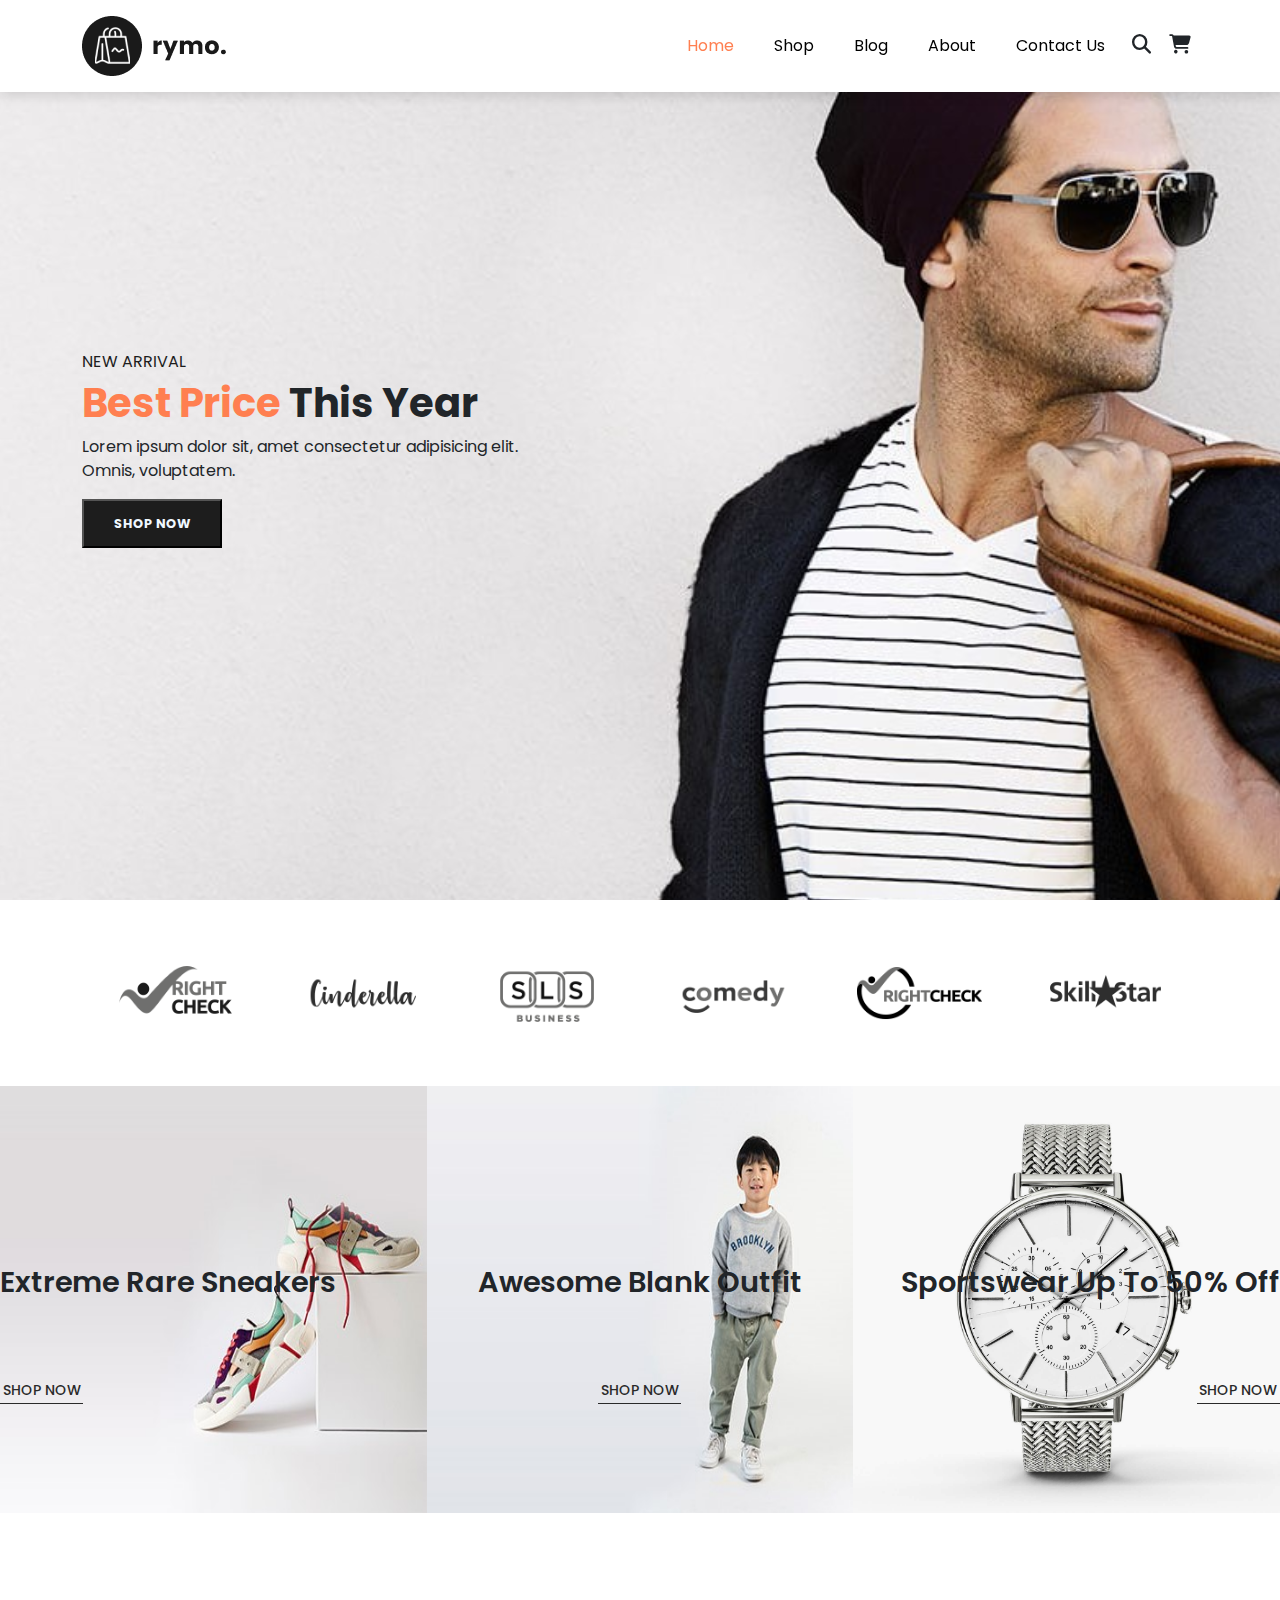
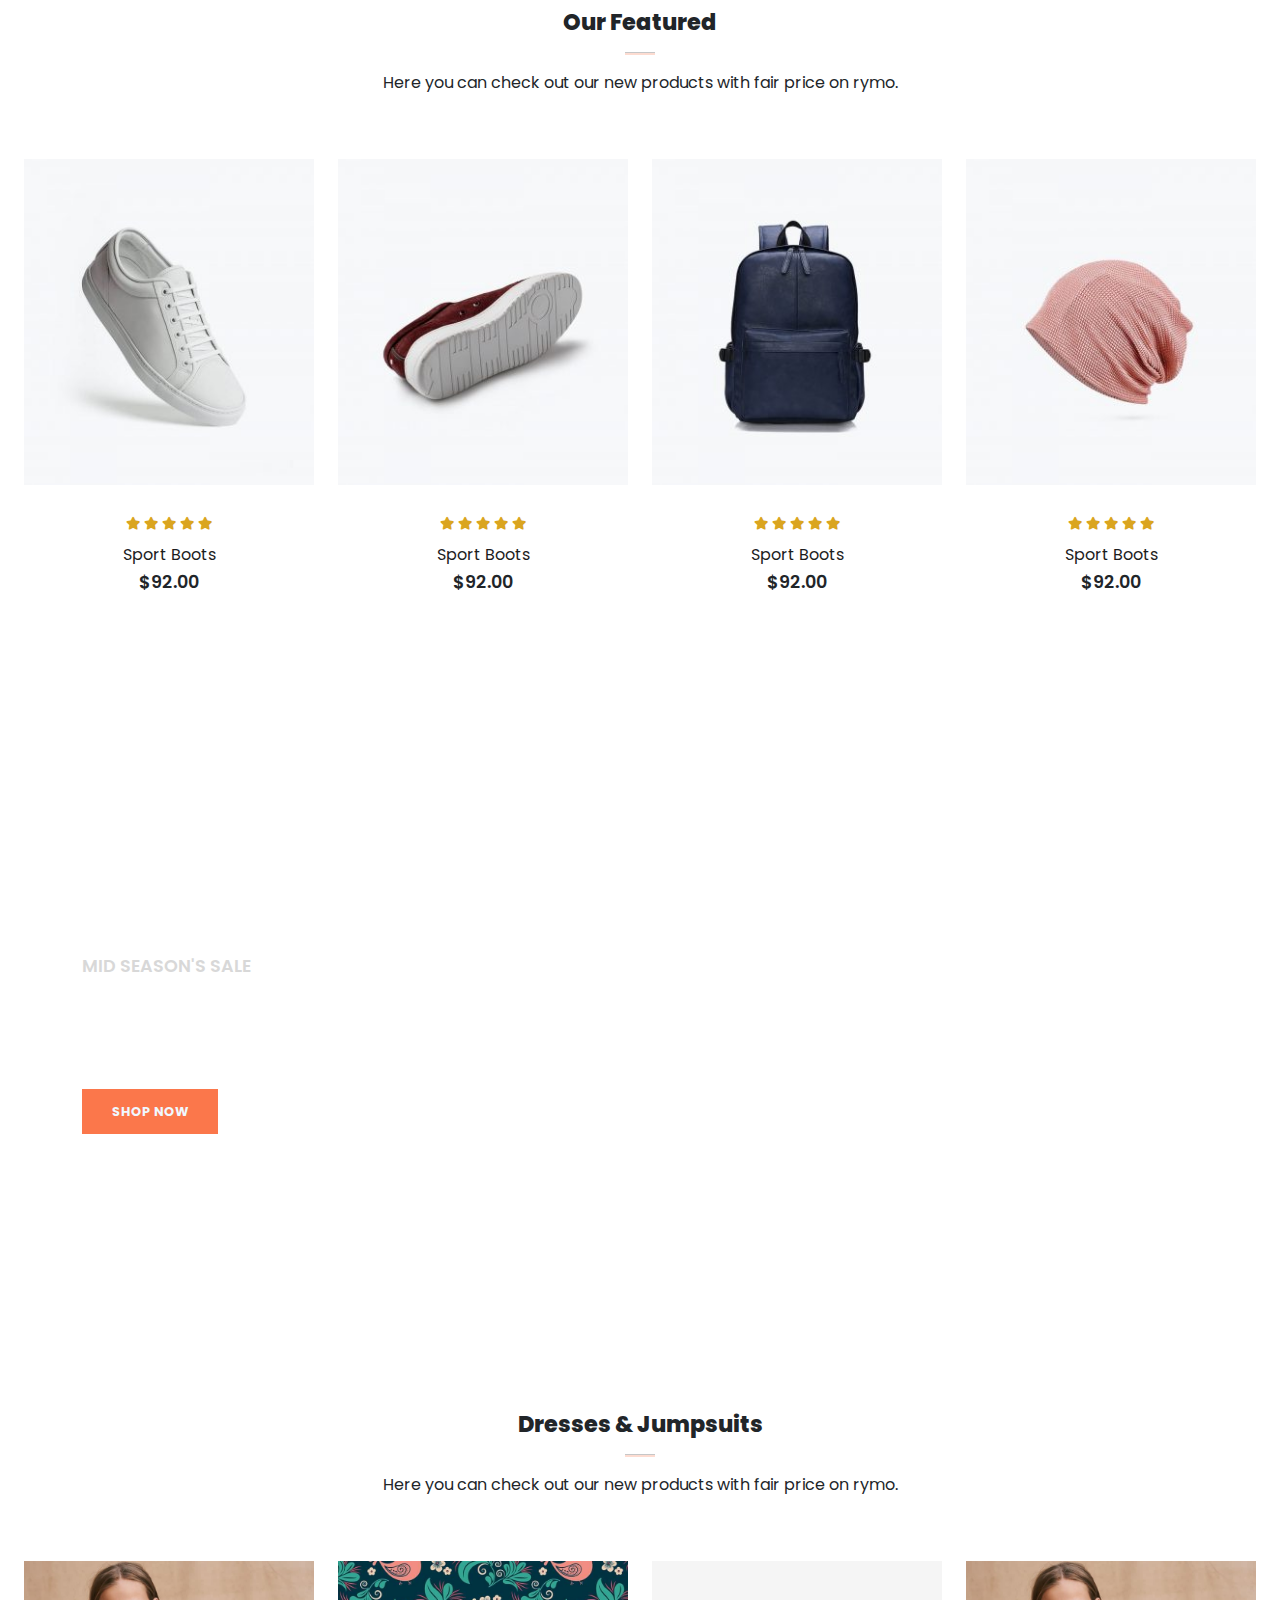
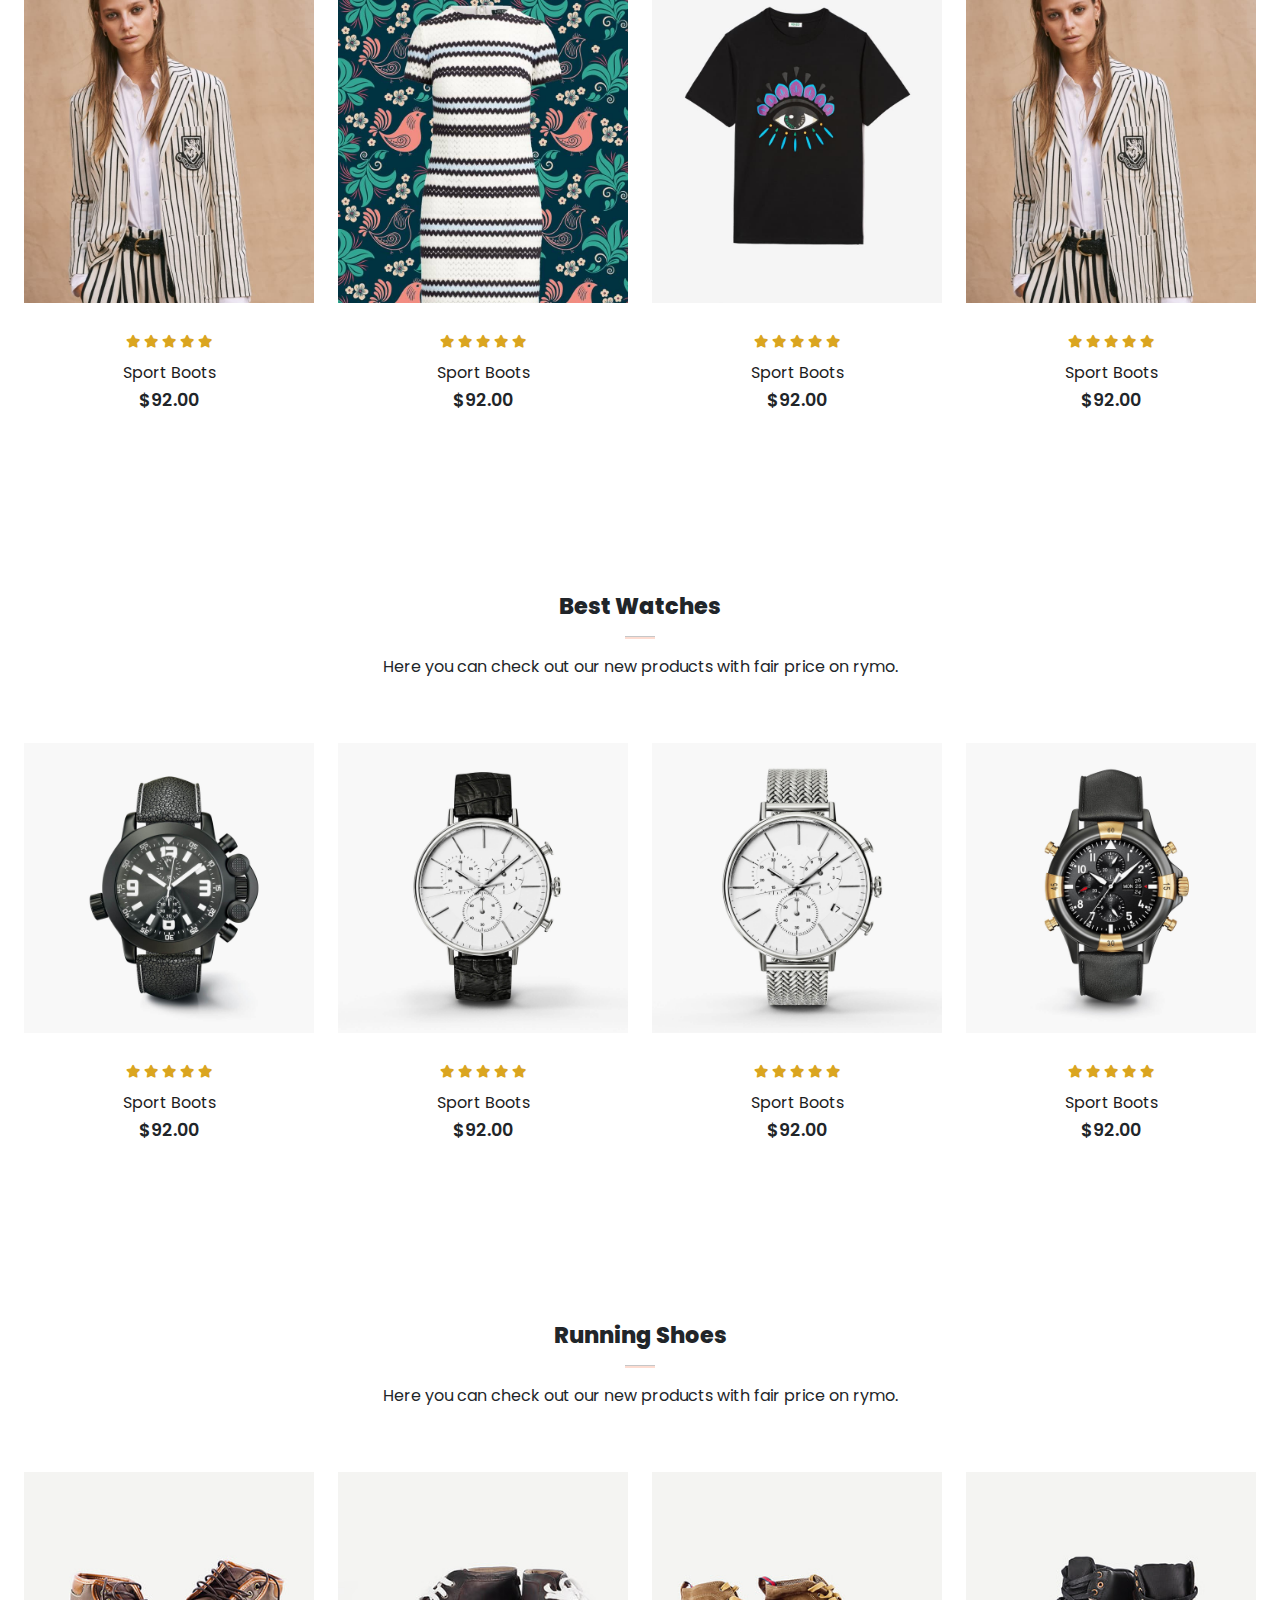
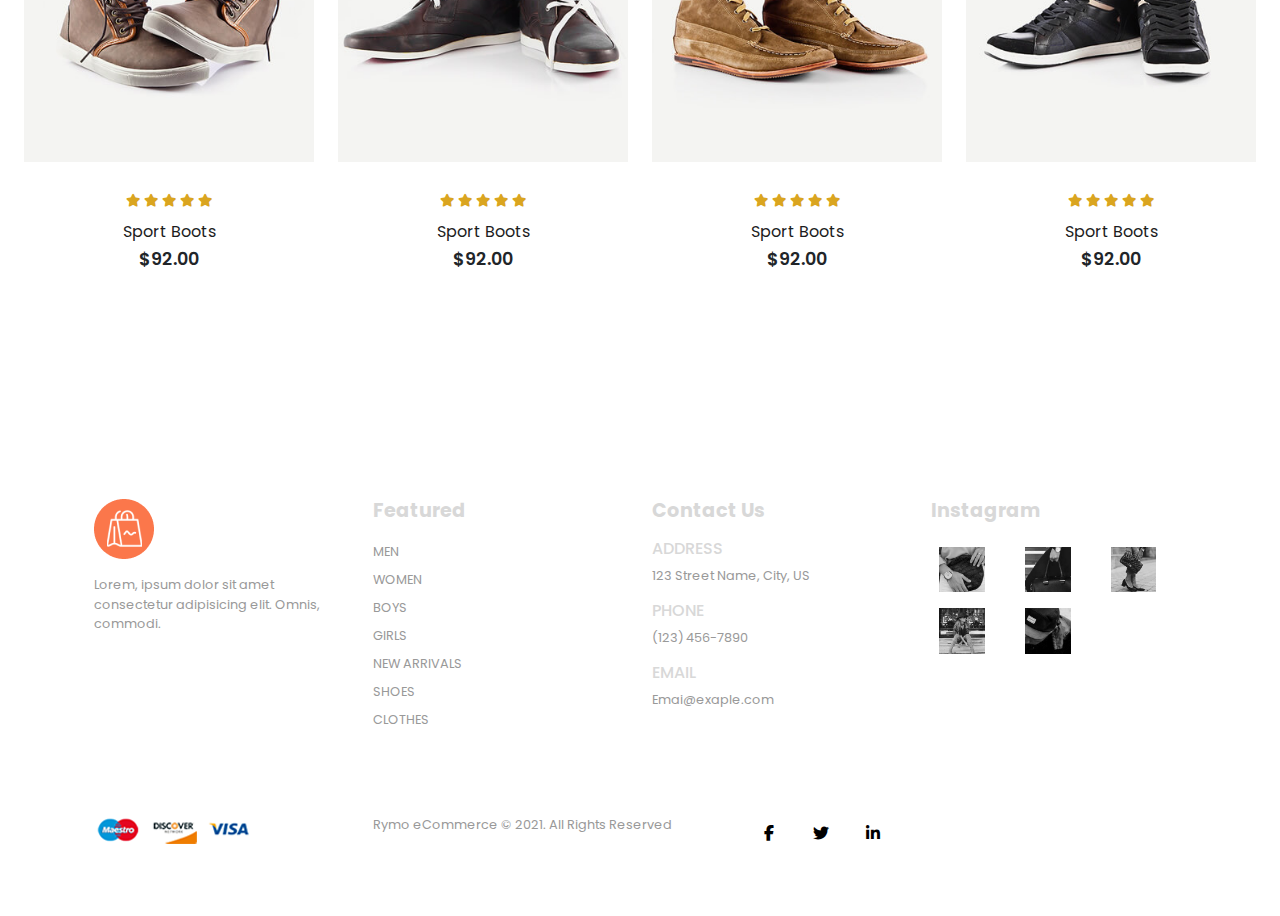
<file: index.html>
<!DOCTYPE html>
<html lang="en">
  <head>
    <meta charset="UTF-8" />
    <meta http-equiv="X-UA-Compatible" content="IE=edge" />
    <meta name="viewport" content="width=device-width, initial-scale=1.0" />
    <title>Shop | Rymo</title>
    <!-- Bootstrap CSS only -->
    
    <link href="https://cdn.jsdelivr.net/npm/bootstrap@5.0.2/dist/css/bootstrap.min.css" rel="stylesheet">
    <!-- Font Awesome -->
    <link rel="stylesheet" href="https://cdnjs.cloudflare.com/ajax/libs/font-awesome/6.1.1/css/all.min.css"  />


    <link rel="stylesheet" href="style.css" />
  </head>
  <body>
    <!-- Navigation Bar-->
    <nav class="navbar navbar-expand-lg bg-white py-3 fixed-top">
      <div class="container">
        <img src="img/logo1.png" alt="" />
        <button
          class="navbar-toggler"
          type="button"
          data-bs-toggle="collapse"
          data-bs-target="#navbarSupportedContent"
          aria-controls="navbarSupportedContent"
          aria-expanded="false"
          aria-label="Toggle navigation"
        >
          <span><i id="menu-bar" class="fa-solid fa-bars-staggered"></i></span>
        </button>
        <div class="collapse navbar-collapse" id="navbarSupportedContent">
          <ul class="navbar-nav ms-auto">
            
            <li class="nav-item">
              <a class="nav-link active" href="index.html">Home</a>
            </li>
            <li class="nav-item">
              <a class="nav-link" href="shop.html">Shop</a>
            </li>
            <li class="nav-item">
              <a class="nav-link" href="blog.html">Blog</a>
            </li>
            <li class="nav-item">
              <a class="nav-link" href="about.html">About</a>
            </li>
            <li class="nav-item">
              <a class="nav-link" href="contact.html">Contact Us</a>
            </li>
            <li class="nav-item">
              <i class="fa-solid fa-magnifying-glass"></i>
              <i class="fa-solid fa-cart-shopping"></i>
            </li>
            
        </div>
      </div>
    </nav>

    <section id="home">
      <div class="container">
        <h5>NEW ARRIVAL</h5>
      <h1><span>Best Price</span> This Year</h1>  
      <p>Lorem ipsum dolor sit, amet consectetur adipisicing elit.</br> Omnis, voluptatem.</p>
      <button>Shop Now</button>
      </div>
    </section>

    <!-- Brand -->
    <section id="brand" class="container">
      <div class="row m-0 py-5">
        <img src="img/brand/1.png" class="img-fluid col-lg-2 col-md-4 col-6" alt="">
        <img src="img/brand/2.png" class="img-fluid col-lg-2 col-md-4 col-6" alt="">
        <img src="img/brand/3.png" class="img-fluid col-lg-2 col-md-4 col-6" alt="">
        <img src="img/brand/4.png" class="img-fluid col-lg-2 col-md-4 col-6" alt="">
        <img src="img/brand/5.png" class="img-fluid col-lg-2 col-md-4 col-6" alt="">
        <img src="img/brand/6.png" class="img-fluid col-lg-2 col-md-4 col-6" alt="">
      </div>
    </section>

    <section id="new" class="w-100">
      <div class="row p-0 m-0">

        <div class="one col-lg-4 col-md-12 col-12 p-0">
          <img src="img/new/1.jpg" class="img-fluid" alt="">
          
          <div class="details">
            <h2>Extreme Rare Sneakers</h2>
            <button class="uppercase">Shop Now</button>
          </div>
          
        </div>

        <div class="one col-lg-4 col-md-12 col-12 p-0">
          <img src="img/new/2.jpg" class="img-fluid" alt="">
          <div class="details">
            <h2>Awesome Blank Outfit</h2>
            <button class="uppercase">Shop Now</button>
          </div>
        </div>

        <div class="one col-lg-4 col-md-12 col-12 p-0">
          <img src="img/new/3.jpg" class="img-fluid" alt="">
          <div class="details">
            <h2>Sportswear Up To 50% Off </h2>
            <button class="uppercase">Shop Now</button>
          </div>
        </div>

      </div>
    </section>
    
    <section id="featured" class="mt-5 pb-5">
      <div class="container text-center mt-5 py-5">
        <h3>Our Featured</h3>
        <hr class="mx-auto">
        <p>Here you can check out our new products with fair price on rymo.</p>
      </div>
      <div class="row mx-auto container-fluid">
        <div class="product text-center col-lg-3 col-md-4 col-12">
          <img src="img/featured/1.jpg"  class="img-fluid mb-3" alt="">
          <div class="star">
            <i class="fa-solid fa-star"></i>
            <i class="fa-solid fa-star"></i>
            <i class="fa-solid fa-star"></i>
            <i class="fa-solid fa-star"></i>
            <i class="fa-solid fa-star"></i>
          </div>
          <h5 class="p-name">Sport Boots</h5>
          <h4 class="p-price">$92.00</h4>
          <button class="buy-now">Buy Now</button>
        </div>
        
        <div class="product text-center col-lg-3 col-md-4 col-12">
          <img src="img/featured/2.jpg"  class="img-fluid mb-3" alt="">
          <div class="star">
            <i class="fa-solid fa-star"></i>
            <i class="fa-solid fa-star"></i>
            <i class="fa-solid fa-star"></i>
            <i class="fa-solid fa-star"></i>
            <i class="fa-solid fa-star"></i>
          </div>
          <h5 class="p-name">Sport Boots</h5>
          <h4 class="p-price">$92.00</h4>
          <button class="buy-now">Buy Now</button>
        </div>

        <div class="product text-center col-lg-3 col-md-4 col-12">
          <img src="img/featured/3.jpg"  class="img-fluid mb-3" alt="">
          <div class="star">
            <i class="fa-solid fa-star"></i>
            <i class="fa-solid fa-star"></i>
            <i class="fa-solid fa-star"></i>
            <i class="fa-solid fa-star"></i>
            <i class="fa-solid fa-star"></i>
          </div>
          <h5 class="p-name">Sport Boots</h5>
          <h4 class="p-price">$92.00</h4>
          <button class="buy-now">Buy Now</button>
        </div>

        <div class="product text-center col-lg-3 col-md-4 col-12">
          <img src="img/featured/4.jpg"  class="img-fluid mb-3" alt="">
          <div class="star">
            <i class="fa-solid fa-star"></i>
            <i class="fa-solid fa-star"></i>
            <i class="fa-solid fa-star"></i>
            <i class="fa-solid fa-star"></i>
            <i class="fa-solid fa-star"></i>
          </div>
          <h5 class="p-name">Sport Boots</h5>
          <h4 class="p-price">$92.00</h4>
          <button class="buy-now">Buy Now</button>
        </div>
      </div>

    </section>

    <section id="banner" class="my-5 py-5">
      <div class="container">
        <h4>MID SEASON'S SALE</h4>
        <h1>Autumn Collection <br/> UP TO 20% Off</h1>
        <button>Shop Now</button>
      </div>
    </section>

    <section id="clothes" class="mt-5">
      <div class="container text-center mt-5 py-5">
        <h3>Dresses & Jumpsuits</h3>
        <hr class="mx-auto">
        <p>Here you can check out our new products with fair price on rymo.</p>
      </div>
      <div class="row mx-auto container-fluid">
        <div class="product text-center col-lg-3 col-md-4 col-12">
          <img src="img/clothes/1.jpg"  class="img-fluid mb-3" alt="">
          <div class="star">
            <i class="fa-solid fa-star"></i>
            <i class="fa-solid fa-star"></i>
            <i class="fa-solid fa-star"></i>
            <i class="fa-solid fa-star"></i>
            <i class="fa-solid fa-star"></i>
          </div>
          <h5 class="p-name">Sport Boots</h5>
          <h4 class="p-price">$92.00</h4>
          <button class="buy-now">Buy Now</button>
        </div>
        
        <div class="product text-center col-lg-3 col-md-4 col-12">
          <img src="img/clothes/2.jpg"  class="img-fluid mb-3" alt="">
          <div class="star">
            <i class="fa-solid fa-star"></i>
            <i class="fa-solid fa-star"></i>
            <i class="fa-solid fa-star"></i>
            <i class="fa-solid fa-star"></i>
            <i class="fa-solid fa-star"></i>
          </div>
          <h5 class="p-name">Sport Boots</h5>
          <h4 class="p-price">$92.00</h4>
          <button class="buy-now">Buy Now</button>
        </div>

        <div class="product text-center col-lg-3 col-md-4 col-12">
          <img src="img/clothes/3.jpg"  class="img-fluid mb-3" alt="">
          <div class="star">
            <i class="fa-solid fa-star"></i>
            <i class="fa-solid fa-star"></i>
            <i class="fa-solid fa-star"></i>
            <i class="fa-solid fa-star"></i>
            <i class="fa-solid fa-star"></i>
          </div>
          <h5 class="p-name">Sport Boots</h5>
          <h4 class="p-price">$92.00</h4>
          <button class="buy-now">Buy Now</button>
        </div>

        <div class="product text-center col-lg-3 col-md-4 col-12">
          <img src="img/clothes/1.jpg"  class="img-fluid mb-3" alt="">
          <div class="star">
            <i class="fa-solid fa-star"></i>
            <i class="fa-solid fa-star"></i>
            <i class="fa-solid fa-star"></i>
            <i class="fa-solid fa-star"></i>
            <i class="fa-solid fa-star"></i>
          </div>
          <h5 class="p-name">Sport Boots</h5>
          <h4 class="p-price">$92.00</h4>
          <button class="buy-now">Buy Now</button>
        </div>
      </div>

    </section>

    <section id="watches" class="mt-5">
      <div class="container text-center mt-5 py-5">
        <h3>Best Watches</h3>
        <hr class="mx-auto">
        <p>Here you can check out our new products with fair price on rymo.</p>
      </div>
      <div class="row mx-auto container-fluid">
        <div class="product text-center col-lg-3 col-md-4 col-12">
          <img src="img/watches/1.jpg"  class="img-fluid mb-3" alt="">
          <div class="star">
            <i class="fa-solid fa-star"></i>
            <i class="fa-solid fa-star"></i>
            <i class="fa-solid fa-star"></i>
            <i class="fa-solid fa-star"></i>
            <i class="fa-solid fa-star"></i>
          </div>
          <h5 class="p-name">Sport Boots</h5>
          <h4 class="p-price">$92.00</h4>
          <button class="buy-now">Buy Now</button>
        </div>
        
        <div class="product text-center col-lg-3 col-md-4 col-12">
          <img src="img/watches/2.jpg"  class="img-fluid mb-3" alt="">
          <div class="star">
            <i class="fa-solid fa-star"></i>
            <i class="fa-solid fa-star"></i>
            <i class="fa-solid fa-star"></i>
            <i class="fa-solid fa-star"></i>
            <i class="fa-solid fa-star"></i>
          </div>
          <h5 class="p-name">Sport Boots</h5>
          <h4 class="p-price">$92.00</h4>
          <button class="buy-now">Buy Now</button>
        </div>

        <div class="product text-center col-lg-3 col-md-4 col-12">
          <img src="img/watches/3.jpg"  class="img-fluid mb-3" alt="">
          <div class="star">
            <i class="fa-solid fa-star"></i>
            <i class="fa-solid fa-star"></i>
            <i class="fa-solid fa-star"></i>
            <i class="fa-solid fa-star"></i>
            <i class="fa-solid fa-star"></i>
          </div>
          <h5 class="p-name">Sport Boots</h5>
          <h4 class="p-price">$92.00</h4>
          <button class="buy-now">Buy Now</button>
        </div>

        <div class="product text-center col-lg-3 col-md-4 col-12">
          <img src="img/watches/4.jpg"  class="img-fluid mb-3" alt="">
          <div class="star">
            <i class="fa-solid fa-star"></i>
            <i class="fa-solid fa-star"></i>
            <i class="fa-solid fa-star"></i>
            <i class="fa-solid fa-star"></i>
            <i class="fa-solid fa-star"></i>
          </div>
          <h5 class="p-name">Sport Boots</h5>
          <h4 class="p-price">$92.00</h4>
          <button class="buy-now">Buy Now</button>
        </div>
      </div>

    </section>

    <section id="shoes" class="mt-5 pb-b">
      <div class="container text-center mt-5 py-5">
        <h3>Running Shoes</h3>
        <hr class="mx-auto">
        <p>Here you can check out our new products with fair price on rymo.</p>
      </div>
      <div class="row mx-auto container-fluid">
        <div class="product text-center col-lg-3 col-md-4 col-12">
          <img src="img/shoes/5.jpg"  class="img-fluid mb-3" alt="">
          <div class="star">
            <i class="fa-solid fa-star"></i>
            <i class="fa-solid fa-star"></i>
            <i class="fa-solid fa-star"></i>
            <i class="fa-solid fa-star"></i>
            <i class="fa-solid fa-star"></i>
          </div>
          <h5 class="p-name">Sport Boots</h5>
          <h4 class="p-price">$92.00</h4>
          <button class="buy-now">Buy Now</button>
        </div>
        
        <div class="product text-center col-lg-3 col-md-4 col-12">
          <img src="img/shoes/6.jpg"  class="img-fluid mb-3" alt="">
          <div class="star">
            <i class="fa-solid fa-star"></i>
            <i class="fa-solid fa-star"></i>
            <i class="fa-solid fa-star"></i>
            <i class="fa-solid fa-star"></i>
            <i class="fa-solid fa-star"></i>
          </div>
          <h5 class="p-name">Sport Boots</h5>
          <h4 class="p-price">$92.00</h4>
          <button class="buy-now">Buy Now</button>
        </div>

        <div class="product text-center col-lg-3 col-md-4 col-12">
          <img src="img/shoes/7.jpg"  class="img-fluid mb-3" alt="">
          <div class="star">
            <i class="fa-solid fa-star"></i>
            <i class="fa-solid fa-star"></i>
            <i class="fa-solid fa-star"></i>
            <i class="fa-solid fa-star"></i>
            <i class="fa-solid fa-star"></i>
          </div>
          <h5 class="p-name">Sport Boots</h5>
          <h4 class="p-price">$92.00</h4>
          <button class="buy-now">Buy Now</button>
        </div>

        <div class="product text-center col-lg-3 col-md-4 col-12">
          <img src="img/shoes/8.jpg"  class="img-fluid mb-3" alt="">
          <div class="star">
            <i class="fa-solid fa-star"></i>
            <i class="fa-solid fa-star"></i>
            <i class="fa-solid fa-star"></i>
            <i class="fa-solid fa-star"></i>
            <i class="fa-solid fa-star"></i>
          </div>
          <h5 class="p-name">Sport Boots</h5>
          <h4 class="p-price">$92.00</h4>
          <button class="buy-now">Buy Now</button>
        </div>
      </div>

    </section>
    <footer class="mt-5 py-5">
      <div class="row container mx-auto pt-5">
        <div class="footer-one col-lg-3 col-md-6 col-12">
          <img src="img/logo2.png" alt="">
          <p class="pt-3">Lorem, ipsum dolor sit amet consectetur adipisicing elit. Omnis, commodi.</p>
        </div>
        
        <div class="footer-tow col-lg-3 col-md-6 col-12 mb-3">
          <h5 class="pb-2">Featured</h5>
          <ul class="text-uppercase list-unstyled">
            <li><a href="#">Men</a></li>
            <li><a href="#">Women</a></li>
            <li><a href="#">Boys</a></li>
            <li><a href="#">Girls</a></li>
            <li><a href="#">New Arrivals</a></li>
            <li><a href="#">Shoes</a></li>
            <li><a href="#">Clothes</a></li>
          </ul>
        </div>

        <div class="footer-tow col-lg-3 col-md-6 col-12 mb-3">
          <h5 class="pb-2">Contact Us</h5>
          <div>
            <h6 class="text-uppercase">Address</h6>
            <p>123 Street Name, City, US</p>
          </div>
          <div>
            <h6 class="text-uppercase">Phone</h6>
            <p>(123) 456-7890</p>
          </div>
          <div>
            <h6 class="text-uppercase">Email</h6>
            <p>Emai@exaple.com</p>
          </div>
        </div>

        <div class="footer-tow col-lg-3 col-md-6 col-12">
          <h5 class="pb-2">Instagram</h5>
          <div class="row">
            <img src="img/insta/1.jpg" class="img-fluid w-25 h-100 m-2" alt="">
            <img src="img/insta/2.jpg" class="img-fluid w-25 h-100 m-2" alt="">
            <img src="img/insta/3.jpg" class="img-fluid w-25 h-100 m-2" alt="">
            <img src="img/insta/4.jpg" class="img-fluid w-25 h-100 m-2" alt="">
            <img src="img/insta/5.jpg" class="img-fluid w-25 h-100 m-2" alt="">
          </div>
        </div>
      </div>
      <div class="copyright mt-5">
        <div class="row container mx-auto">
          <div class="col-lg-3 col-md-6 col-12">
            <img src="img/payment.png" class="img-fluid mb-4" alt="">
          </div>
          <div class="col-lg-4 col-md-6 col-12 text-nowrap mb-2">
            <p>Rymo eCommerce &copy; 2021. All Rights Reserved</p>
          </div>

          <div class="col-lg-4 col-md-6 col-12">
            <a href="#"><i class="fa-brands fa-facebook-f"></i></a>
            <a href="#"><i class="fa-brands fa-twitter"></i></a>
            <a href="#"><i class="fa-brands fa-linkedin-in"></i></a>
          </div>
        </div>
      </div>
    </footer>

    <!-- JavaScript Bundle with Popper -->
    <script src="https://cdn.jsdelivr.net/npm/bootstrap@5.0.2/dist/js/bootstrap.bundle.min.js"></script>
  </body>
</html>
</file>
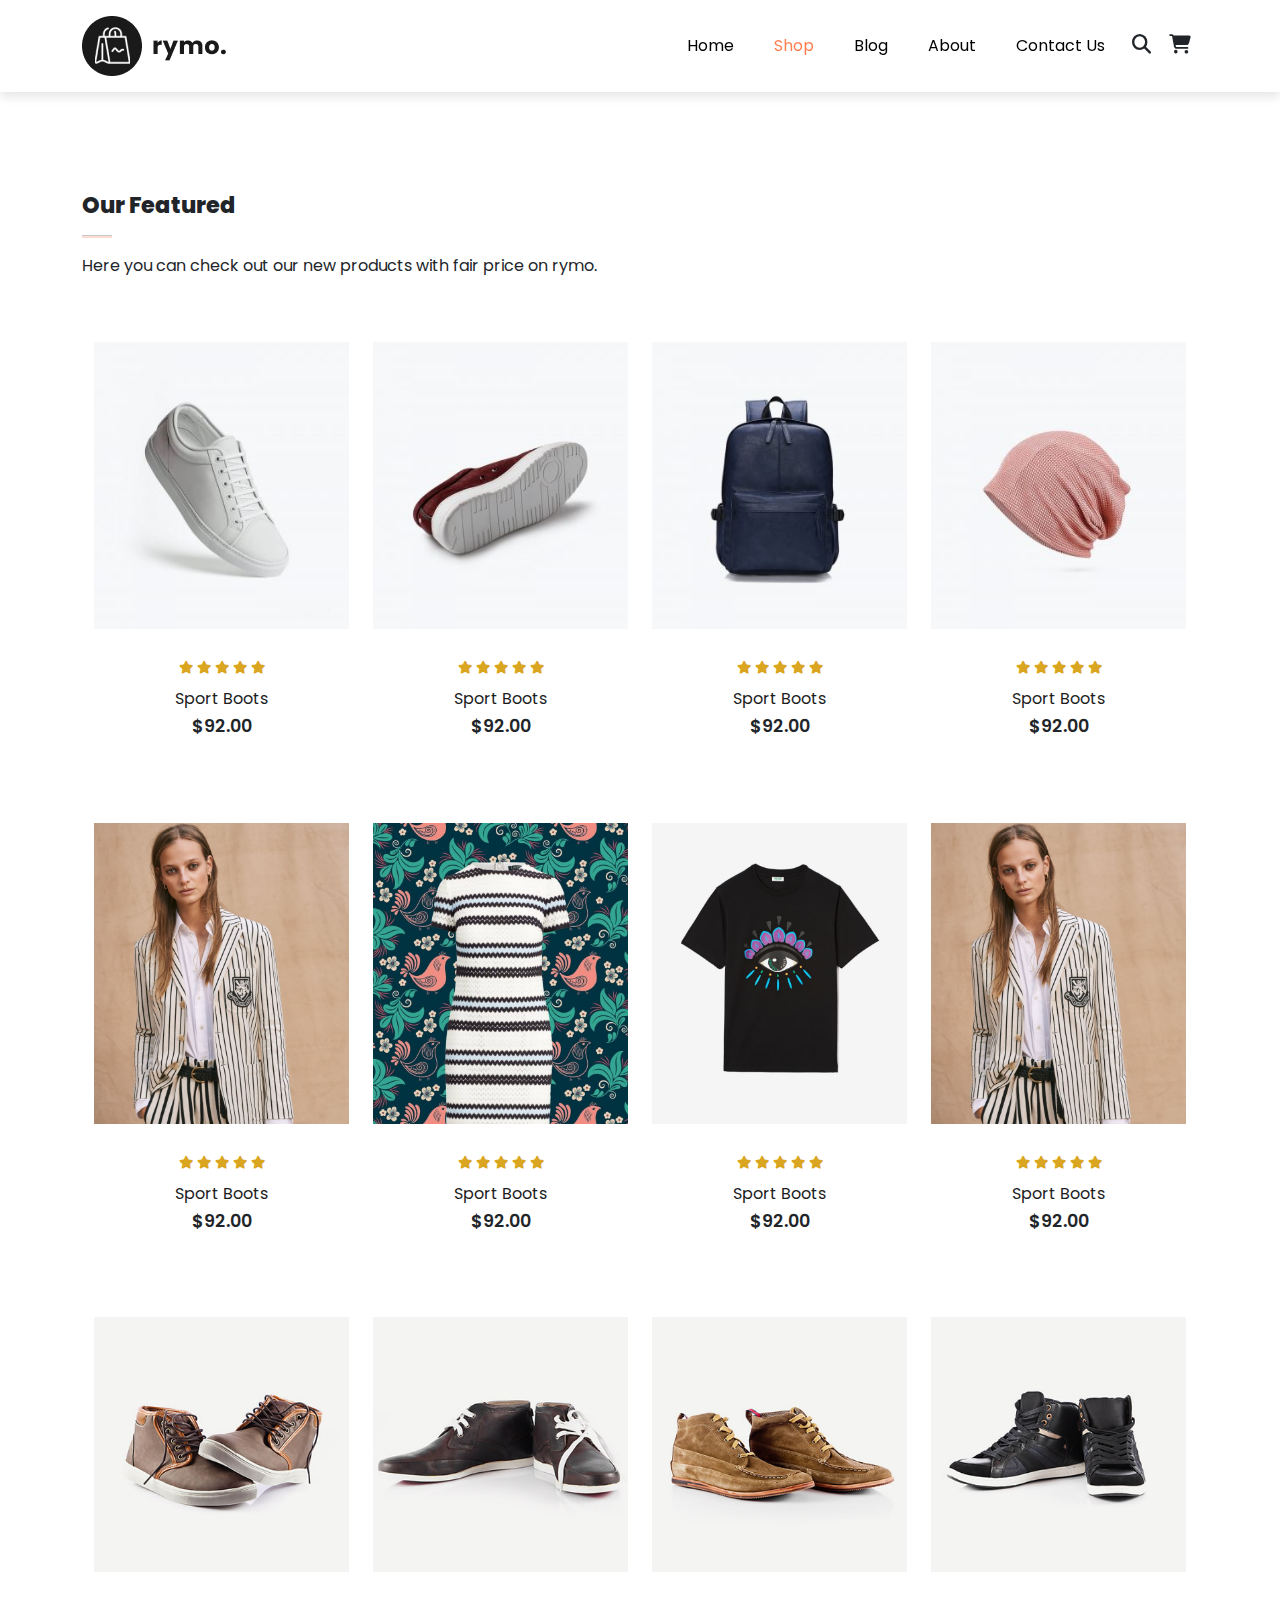
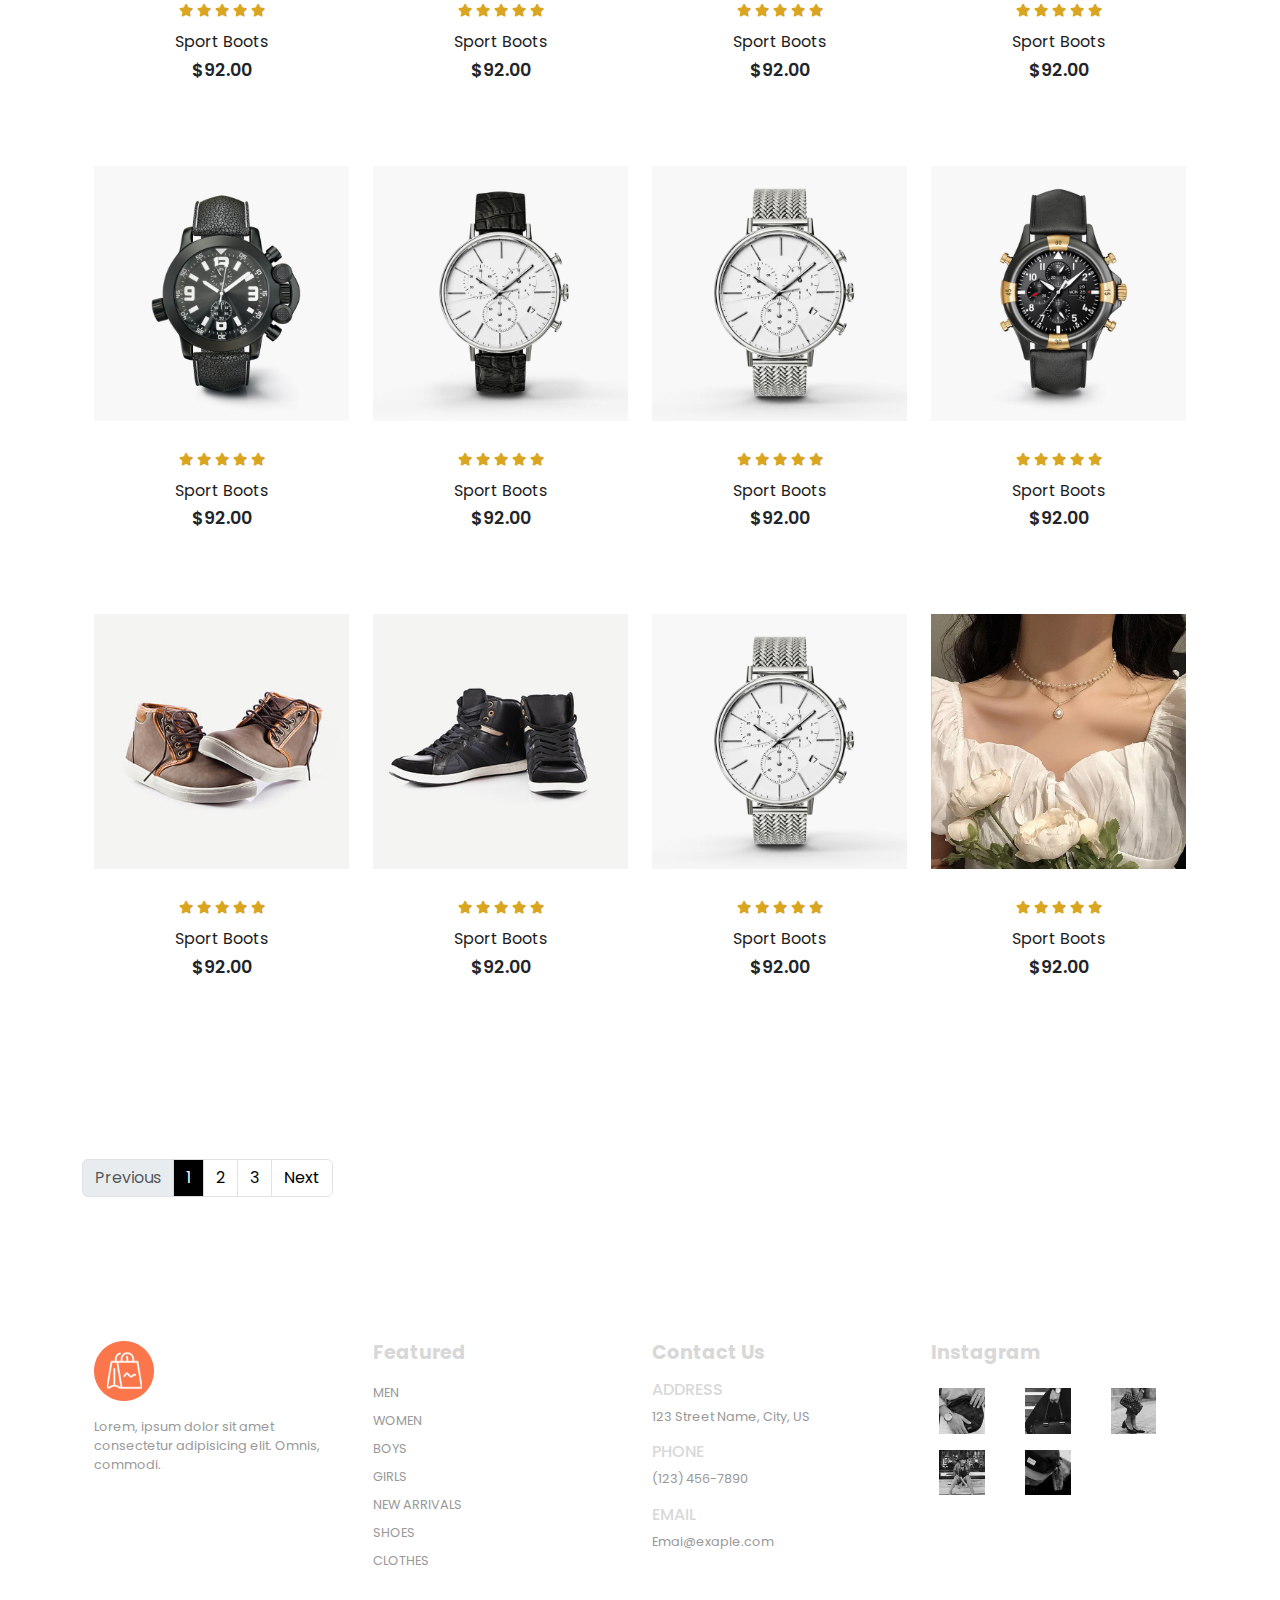
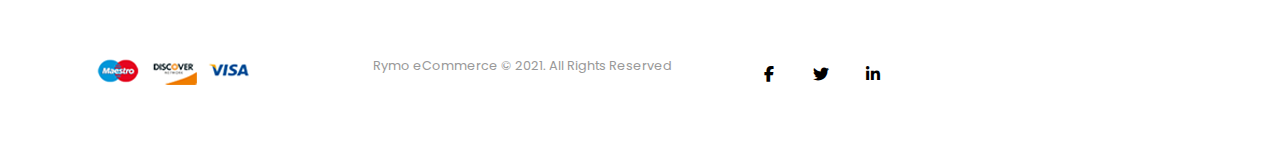
<file: shop.html>
<!DOCTYPE html>
<html lang="en">
  <head>
    <meta charset="UTF-8" />
    <meta http-equiv="X-UA-Compatible" content="IE=edge" />
    <meta name="viewport" content="width=device-width, initial-scale=1.0" />
    <title>Rymo- A Multipurpose HTML5 E-commerce Template</title>
    <!-- Bootstrap CSS only -->

    <link
      href="https://cdn.jsdelivr.net/npm/bootstrap@5.0.2/dist/css/bootstrap.min.css"
      rel="stylesheet"
    />
    <!-- Font Awesome -->
    <link
      rel="stylesheet"
      href="https://cdnjs.cloudflare.com/ajax/libs/font-awesome/6.1.1/css/all.min.css"
    />

    <link rel="stylesheet" href="style.css" />
  </head>
  <body>
    <!-- Navigation Bar-->
    <nav class="navbar navbar-expand-lg bg-white py-3 fixed-top">
      <div class="container">
        <img src="img/logo1.png" alt="" />
        <button
          class="navbar-toggler"
          type="button"
          data-bs-toggle="collapse"
          data-bs-target="#navbarSupportedContent"
          aria-controls="navbarSupportedContent"
          aria-expanded="false"
          aria-label="Toggle navigation"
        >
          <span><i id="menu-bar" class="fa-solid fa-bars-staggered"></i></span>
        </button>
        <div class="collapse navbar-collapse" id="navbarSupportedContent">
          <ul class="navbar-nav ms-auto">
            
            <li class="nav-item">
              <a class="nav-link" href="index.html">Home</a>
            </li>
            <li class="nav-item">
              <a class="nav-link active" href="shop.html">Shop</a>
            </li>
            <li class="nav-item">
              <a class="nav-link" href="blog.html">Blog</a>
            </li>
            <li class="nav-item">
              <a class="nav-link" href="about.html">About</a>
            </li>
            <li class="nav-item">
              <a class="nav-link" href="contact.html">Contact Us</a>
            </li>
            <li class="nav-item">
              <i class="fa-solid fa-magnifying-glass"></i>
              <i class="fa-solid fa-cart-shopping"></i>
            </li>
            
        </div>
      </div>
    </nav>

    <section id="featured" class="my-5 py-5">
      <div class="container mt-5 py-5">
        <h3>Our Featured</h3>
        <hr >
        <p>Here you can check out our new products with fair price on rymo.</p>
      </div>
      <div class="row mx-auto container">
        <div class="product text-center col-lg-3 col-md-4 col-12">
          <img src="img/featured/1.jpg"  class="img-fluid mb-3" alt="">
          <div class="star">
            <i class="fa-solid fa-star"></i>
            <i class="fa-solid fa-star"></i>
            <i class="fa-solid fa-star"></i>
            <i class="fa-solid fa-star"></i>
            <i class="fa-solid fa-star"></i>
          </div>
          <h5 class="p-name">Sport Boots</h5>
          <h4 class="p-price">$92.00</h4>
          <button class="buy-now">Buy Now</button>
        </div>
        
        <div class="product text-center col-lg-3 col-md-4 col-12">
          <img src="img/featured/2.jpg"  class="img-fluid mb-3" alt="">
          <div class="star">
            <i class="fa-solid fa-star"></i>
            <i class="fa-solid fa-star"></i>
            <i class="fa-solid fa-star"></i>
            <i class="fa-solid fa-star"></i>
            <i class="fa-solid fa-star"></i>
          </div>
          <h5 class="p-name">Sport Boots</h5>
          <h4 class="p-price">$92.00</h4>
          <button class="buy-now">Buy Now</button>
        </div>

        <div class="product text-center col-lg-3 col-md-4 col-12">
          <img src="img/featured/3.jpg"  class="img-fluid mb-3" alt="">
          <div class="star">
            <i class="fa-solid fa-star"></i>
            <i class="fa-solid fa-star"></i>
            <i class="fa-solid fa-star"></i>
            <i class="fa-solid fa-star"></i>
            <i class="fa-solid fa-star"></i>
          </div>
          <h5 class="p-name">Sport Boots</h5>
          <h4 class="p-price">$92.00</h4>
          <button class="buy-now">Buy Now</button>
        </div>

        <div class="product text-center col-lg-3 col-md-4 col-12">
          <img src="img/featured/4.jpg"  class="img-fluid mb-3" alt="">
          <div class="star">
            <i class="fa-solid fa-star"></i>
            <i class="fa-solid fa-star"></i>
            <i class="fa-solid fa-star"></i>
            <i class="fa-solid fa-star"></i>
            <i class="fa-solid fa-star"></i>
          </div>
          <h5 class="p-name">Sport Boots</h5>
          <h4 class="p-price">$92.00</h4>
          <button class="buy-now">Buy Now</button>
        </div>

        <div class="product text-center col-lg-3 col-md-4 col-12">
          <img src="img/clothes/1.jpg"  class="img-fluid mb-3" alt="">
          <div class="star">
            <i class="fa-solid fa-star"></i>
            <i class="fa-solid fa-star"></i>
            <i class="fa-solid fa-star"></i>
            <i class="fa-solid fa-star"></i>
            <i class="fa-solid fa-star"></i>
          </div>
          <h5 class="p-name">Sport Boots</h5>
          <h4 class="p-price">$92.00</h4>
          <button class="buy-now">Buy Now</button>
        </div>

        <div class="product text-center col-lg-3 col-md-4 col-12">
          <img src="img/clothes/2.jpg"  class="img-fluid mb-3" alt="">
          <div class="star">
            <i class="fa-solid fa-star"></i>
            <i class="fa-solid fa-star"></i>
            <i class="fa-solid fa-star"></i>
            <i class="fa-solid fa-star"></i>
            <i class="fa-solid fa-star"></i>
          </div>
          <h5 class="p-name">Sport Boots</h5>
          <h4 class="p-price">$92.00</h4>
          <button class="buy-now">Buy Now</button>
        </div>

        <div class="product text-center col-lg-3 col-md-4 col-12">
          <img src="img/clothes/3.jpg"  class="img-fluid mb-3" alt="">
          <div class="star">
            <i class="fa-solid fa-star"></i>
            <i class="fa-solid fa-star"></i>
            <i class="fa-solid fa-star"></i>
            <i class="fa-solid fa-star"></i>
            <i class="fa-solid fa-star"></i>
          </div>
          <h5 class="p-name">Sport Boots</h5>
          <h4 class="p-price">$92.00</h4>
          <button class="buy-now">Buy Now</button>
        </div>

        <div class="product text-center col-lg-3 col-md-4 col-12">
          <img src="img/clothes/1.jpg"  class="img-fluid mb-3" alt="">
          <div class="star">
            <i class="fa-solid fa-star"></i>
            <i class="fa-solid fa-star"></i>
            <i class="fa-solid fa-star"></i>
            <i class="fa-solid fa-star"></i>
            <i class="fa-solid fa-star"></i>
          </div>
          <h5 class="p-name">Sport Boots</h5>
          <h4 class="p-price">$92.00</h4>
          <button class="buy-now">Buy Now</button>
        </div>

        <div class="product text-center col-lg-3 col-md-4 col-12">
          <img src="img/shoes/5.jpg"  class="img-fluid mb-3" alt="">
          <div class="star">
            <i class="fa-solid fa-star"></i>
            <i class="fa-solid fa-star"></i>
            <i class="fa-solid fa-star"></i>
            <i class="fa-solid fa-star"></i>
            <i class="fa-solid fa-star"></i>
          </div>
          <h5 class="p-name">Sport Boots</h5>
          <h4 class="p-price">$92.00</h4>
          <button class="buy-now">Buy Now</button>
        </div>

        <div class="product text-center col-lg-3 col-md-4 col-12">
          <img src="img/shoes/6.jpg"  class="img-fluid mb-3" alt="">
          <div class="star">
            <i class="fa-solid fa-star"></i>
            <i class="fa-solid fa-star"></i>
            <i class="fa-solid fa-star"></i>
            <i class="fa-solid fa-star"></i>
            <i class="fa-solid fa-star"></i>
          </div>
          <h5 class="p-name">Sport Boots</h5>
          <h4 class="p-price">$92.00</h4>
          <button class="buy-now">Buy Now</button>
        </div>

        <div class="product text-center col-lg-3 col-md-4 col-12">
          <img src="img/shoes/7.jpg"  class="img-fluid mb-3" alt="">
          <div class="star">
            <i class="fa-solid fa-star"></i>
            <i class="fa-solid fa-star"></i>
            <i class="fa-solid fa-star"></i>
            <i class="fa-solid fa-star"></i>
            <i class="fa-solid fa-star"></i>
          </div>
          <h5 class="p-name">Sport Boots</h5>
          <h4 class="p-price">$92.00</h4>
          <button class="buy-now">Buy Now</button>
        </div>

        <div class="product text-center col-lg-3 col-md-4 col-12">
          <img src="img/shoes/8.jpg"  class="img-fluid mb-3" alt="">
          <div class="star">
            <i class="fa-solid fa-star"></i>
            <i class="fa-solid fa-star"></i>
            <i class="fa-solid fa-star"></i>
            <i class="fa-solid fa-star"></i>
            <i class="fa-solid fa-star"></i>
          </div>
          <h5 class="p-name">Sport Boots</h5>
          <h4 class="p-price">$92.00</h4>
          <button class="buy-now">Buy Now</button>
        </div>

        <div class="product text-center col-lg-3 col-md-4 col-12">
          <img src="img/watches/1.jpg"  class="img-fluid mb-3" alt="">
          <div class="star">
            <i class="fa-solid fa-star"></i>
            <i class="fa-solid fa-star"></i>
            <i class="fa-solid fa-star"></i>
            <i class="fa-solid fa-star"></i>
            <i class="fa-solid fa-star"></i>
          </div>
          <h5 class="p-name">Sport Boots</h5>
          <h4 class="p-price">$92.00</h4>
          <button class="buy-now">Buy Now</button>
        </div>

        <div class="product text-center col-lg-3 col-md-4 col-12">
          <img src="img/watches/2.jpg"  class="img-fluid mb-3" alt="">
          <div class="star">
            <i class="fa-solid fa-star"></i>
            <i class="fa-solid fa-star"></i>
            <i class="fa-solid fa-star"></i>
            <i class="fa-solid fa-star"></i>
            <i class="fa-solid fa-star"></i>
          </div>
          <h5 class="p-name">Sport Boots</h5>
          <h4 class="p-price">$92.00</h4>
          <button class="buy-now">Buy Now</button>
        </div>

        <div class="product text-center col-lg-3 col-md-4 col-12">
          <img src="img/watches/3.jpg"  class="img-fluid mb-3" alt="">
          <div class="star">
            <i class="fa-solid fa-star"></i>
            <i class="fa-solid fa-star"></i>
            <i class="fa-solid fa-star"></i>
            <i class="fa-solid fa-star"></i>
            <i class="fa-solid fa-star"></i>
          </div>
          <h5 class="p-name">Sport Boots</h5>
          <h4 class="p-price">$92.00</h4>
          <button class="buy-now">Buy Now</button>
        </div>

        <div class="product text-center col-lg-3 col-md-4 col-12">
          <img src="img/watches/4.jpg"  class="img-fluid mb-3" alt="">
          <div class="star">
            <i class="fa-solid fa-star"></i>
            <i class="fa-solid fa-star"></i>
            <i class="fa-solid fa-star"></i>
            <i class="fa-solid fa-star"></i>
            <i class="fa-solid fa-star"></i>
          </div>
          <h5 class="p-name">Sport Boots</h5>
          <h4 class="p-price">$92.00</h4>
          <button class="buy-now">Buy Now</button>
        </div>

        <div class="product text-center col-lg-3 col-md-4 col-12">
          <img src="img/shoes/5.jpg"  class="img-fluid mb-3" alt="">
          <div class="star">
            <i class="fa-solid fa-star"></i>
            <i class="fa-solid fa-star"></i>
            <i class="fa-solid fa-star"></i>
            <i class="fa-solid fa-star"></i>
            <i class="fa-solid fa-star"></i>
          </div>
          <h5 class="p-name">Sport Boots</h5>
          <h4 class="p-price">$92.00</h4>
          <button class="buy-now">Buy Now</button>
        </div>

        <div class="product text-center col-lg-3 col-md-4 col-12">
          <img src="img/shoes/8.jpg"  class="img-fluid mb-3" alt="">
          <div class="star">
            <i class="fa-solid fa-star"></i>
            <i class="fa-solid fa-star"></i>
            <i class="fa-solid fa-star"></i>
            <i class="fa-solid fa-star"></i>
            <i class="fa-solid fa-star"></i>
          </div>
          <h5 class="p-name">Sport Boots</h5>
          <h4 class="p-price">$92.00</h4>
          <button class="buy-now">Buy Now</button>
        </div>

        <div class="product text-center col-lg-3 col-md-4 col-12">
          <img src="img/new/3.jpg"  class="img-fluid mb-3" alt="">
          <div class="star">
            <i class="fa-solid fa-star"></i>
            <i class="fa-solid fa-star"></i>
            <i class="fa-solid fa-star"></i>
            <i class="fa-solid fa-star"></i>
            <i class="fa-solid fa-star"></i>
          </div>
          <h5 class="p-name">Sport Boots</h5>
          <h4 class="p-price">$92.00</h4>
          <button class="buy-now">Buy Now</button>
        </div>

        <div class="product text-center col-lg-3 col-md-4 col-12">
          <img src="img/new/4.jpg"  class="img-fluid mb-3" alt="">
          <div class="star">
            <i class="fa-solid fa-star"></i>
            <i class="fa-solid fa-star"></i>
            <i class="fa-solid fa-star"></i>
            <i class="fa-solid fa-star"></i>
            <i class="fa-solid fa-star"></i>
          </div>
          <h5 class="p-name">Sport Boots</h5>
          <h4 class="p-price">$92.00</h4>
          <button class="buy-now">Buy Now</button>
        </div>
      </div>

      

    </section>

    <nav aria-label="..." class="container">
    <ul class="pagination mt-5">
      <li class="page-item disabled">
        <a class="page-link" href="#" tabindex="-1" aria-disabled="true">Previous</a>
      </li>
      <li class="page-item active"><a class="page-link" href="#">1</a></li>
      <li class="page-item " aria-current="page">
        <a class="page-link" href="#">2</a>
      </li>
      <li class="page-item"><a class="page-link" href="#">3</a></li>
      <li class="page-item">
        <a class="page-link" href="#">Next</a>
      </li>
    </ul>
    </nav>
    
    <footer class="mt-5 py-5">
      <div class="row container mx-auto pt-5">
        <div class="footer-one col-lg-3 col-md-6 col-12">
          <img src="img/logo2.png" alt="" />
          <p class="pt-3">
            Lorem, ipsum dolor sit amet consectetur adipisicing elit. Omnis,
            commodi.
          </p>
        </div>

        <div class="footer-tow col-lg-3 col-md-6 col-12 mb-3">
          <h5 class="pb-2">Featured</h5>
          <ul class="text-uppercase list-unstyled">
            <li><a href="#">Men</a></li>
            <li><a href="#">Women</a></li>
            <li><a href="#">Boys</a></li>
            <li><a href="#">Girls</a></li>
            <li><a href="#">New Arrivals</a></li>
            <li><a href="#">Shoes</a></li>
            <li><a href="#">Clothes</a></li>
          </ul>
        </div>

        <div class="footer-tow col-lg-3 col-md-6 col-12 mb-3">
          <h5 class="pb-2">Contact Us</h5>
          <div>
            <h6 class="text-uppercase">Address</h6>
            <p>123 Street Name, City, US</p>
          </div>
          <div>
            <h6 class="text-uppercase">Phone</h6>
            <p>(123) 456-7890</p>
          </div>
          <div>
            <h6 class="text-uppercase">Email</h6>
            <p>Emai@exaple.com</p>
          </div>
        </div>

        <div class="footer-tow col-lg-3 col-md-6 col-12">
          <h5 class="pb-2">Instagram</h5>
          <div class="row">
            <img
              src="img/insta/1.jpg"
              class="img-fluid w-25 h-100 m-2"
              alt=""
            />
            <img
              src="img/insta/2.jpg"
              class="img-fluid w-25 h-100 m-2"
              alt=""
            />
            <img
              src="img/insta/3.jpg"
              class="img-fluid w-25 h-100 m-2"
              alt=""
            />
            <img
              src="img/insta/4.jpg"
              class="img-fluid w-25 h-100 m-2"
              alt=""
            />
            <img
              src="img/insta/5.jpg"
              class="img-fluid w-25 h-100 m-2"
              alt=""
            />
          </div>
        </div>
      </div>
      <div class="copyright mt-5">
        <div class="row container mx-auto">
          <div class="col-lg-3 col-md-6 col-12">
            <img src="img/payment.png" class="img-fluid mb-4" alt="" />
          </div>
          <div class="col-lg-4 col-md-6 col-12 text-nowrap mb-2">
            <p>Rymo eCommerce &copy; 2021. All Rights Reserved</p>
          </div>

          <div class="col-lg-4 col-md-6 col-12">
            <a href="#"><i class="fa-brands fa-facebook-f"></i></a>
            <a href="#"><i class="fa-brands fa-twitter"></i></a>
            <a href="#"><i class="fa-brands fa-linkedin-in"></i></a>
          </div>
        </div>
      </div>
    </footer>

    <!-- JavaScript Bundle with Popper -->
    <script src="https://cdn.jsdelivr.net/npm/bootstrap@5.0.2/dist/js/bootstrap.bundle.min.js"></script>
  </body>
</html>
</file>
<file: style.css>
@import url("https://fonts.googleapis.com/css2?family=Poppins:wght@200;300;400;500;600;700;800&display=swap");

* {
  margin: 0;
  padding: 0;
  box-sizing: border-box;
}

body {
  font-family: "Poppins", sans-serif;
}

h1 {
  font-size: 2.5rem;
  font-weight: 700;
}

h2 {
  font-size: 1.8rem;
  font-weight: 600;
}

h3 {
  font-size: 1.4rem;
  font-weight: 800;
}

h4 {
  font-size: 1.1rem;
  font-weight: 600;
}

h5 {
  font-size: 1rem;
  font-weight: 400;
  color: #1d1d1d;
}

h6 {
  color: #d8d8d8;
}
hr {
  width: 30px;
  height: 3px !important;
  background-color: #fb774b;
}
.star {
  padding: 10px 0;
}
.star i {
  font-size: 0.8rem;
  color: #daa520;
}
button {
  font-size: 0.8rem;
  font-weight: 700;
  outline: none;
  background-color: #1d1d1d;
  color: #f0f8ff;
  padding: 13px 30px;
  cursor: pointer;
  text-transform: uppercase;
  transition: 0.3s ease;
}
button:hover {
  background-color: #3a3833;
}

.navbar {
  font-size: 16px;
  top: 0;
  left: 0;
  box-shadow: 0 5px 10px rgba(0, 0, 0, 0.1);
}
.navbar-nav .nav-item .nav-link {
  padding: 0 20px;
  color: #000000;
  transform: 0.3s ease;
}

.navbar-nav .nav-item .nav-link:hover,
.navbar i:hover,
.navbar i.active,
.navbar-nav .nav-item .nav-link.active {
  color: #ff7f50;
}

.navbar i {
  font-size: 1.2rem;
  padding: 0 7px;
  cursor: pointer;
  transition: 0.3s ease;
}
/* Mobile Navbar */
.navbar-toggler,
.navbar-toggler:focus {
  border: 0;
  outline: 0;
  box-shadow: none;
}

#menu-bar {
  font-size: 1.5rem;
  padding: 7px;
  cursor: pointer;
  transition: 0.3s ease;
  color: #000000;
}

#menu-bar:hover,
menubar.active {
  color: #fff;
}

#home {
  background-image: url("img/back.jpg");
  width: 100%;
  height: 100vh;
  background-position: center;
  background-size: cover;
  background-position: top 60px center;
  display: flex;
  flex-direction: column;
  justify-content: center;
  align-items: flex-start;
}
#home span {
  color: #ff7f50;
}
#new .one {
  position: relative;
}
#new .one img {
  width: 100%;
  height: 100%;
  background-position: center center;
  background-repeat: no-repeat;
  background-size: cover;
}

#new .one .details {
  position: absolute;
  top: 0;
  left: 0;
  width: 100%;
  height: 100%;
}

#new .one:hover .details {
  cursor: pointer;
  background-color: rgba(255, 192, 203, 0.645);
}

#new .one .details button {
  display: inline-block;
  font-size: 14px;
  font-weight: 500;
  color: #2a2a2a;
  background: none;
  border: none;
  border-bottom: 1px solid #2a2a2a;
  padding: 2.5px;
  transform: translateY(70px);
  transition: 0.3 ease;
}
#new .one .details button:hover {
  color: #fff;
  border-bottom: 1px solid #fff;
}

#new .one:nth-child(1) .details {
  display: flex;
  justify-content: center;
  flex-direction: column;
  align-items: flex-start;
  text-align: start;
}

#new .one:nth-child(2) .details {
  display: flex;
  justify-content: center;
  flex-direction: column;
  align-items: center;
  text-align: center;
}

#new .one:nth-child(3) .details {
  display: flex;
  justify-content: center;
  flex-direction: column;
  align-items: flex-end;
  text-align: end;
}

/* Products */

.product {
  cursor: pointer;
  margin-bottom: 2rem;
}

.product img {
  width: 100%;
  height: auto;
  box-sizing: border-box;
  object-fit: cover;
  transition: 0.3s all;
}

.product:hover img {
  opacity: 0.7;
}

.product .buy-now {
  background: #fb774b;
  border: none;
  transform: translateY(20px);
  opacity: 0;
  transition: 0.3s all;
}
.product:hover .buy-now {
  opacity: 1;
  transform: translateY(0);
}

#banner {
  background-image: url("img/banner/2.jpg");
  width: 100%;
  height: 60vh;
  background-position: center;
  background-repeat: no-repeat;
  background-size: cover;
  background-position: top 70px center;
  background-attachment: fixed;
  display: flex;
  flex-direction: column;
  justify-content: center;
  align-items: flex-start;
}
#banner h4 {
  color: #d8d8d8;
}

#banner h1 {
  color: #fff;
}
#banner button {
  background-color: #fb774b;
  border: 0;
}

body > nav.container > ul > li.page-item.active > a {
  background-color: #000;
  border: 1px solid #d8d8d8;
}

body > nav.container > ul > li:nth-child(n):hover > a {
  background-color: #fb774b;
  color: #fff;
}
.pagination a {
  color: #000;
}
footer h5 {
  color: #d8d8d8;
  font-weight: 700;
  font-size: 1.2rem;
}

footer li {
  padding-bottom: 4px;
}

footer li a {
  font-size: 0.8rem;
  color: #999;
  text-decoration: none;
}

footer li a:hover {
  color: #d8d8d8;
}

footer p {
  color: #999;
  font-size: 0.8rem;
}

footer .copyright a {
  color: #000;
  width: 38px;
  height: 38px;
  background-color: #fff;
  display: inline-block;
  text-align: center;
  line-height: 38px;
  border-radius: 50%;
  transition: 0.3s ease;
  margin: 0 5px;
}

footer .copyright a:hover {
  color: #fff;
  background-color: #ff7f50;
}

@media only screen and (max-width: 991px) {
  body > nav > div > button:hover,
  body > nav > div > button:focus {
    background-color: #ff7f50;
  }
  body > nav > div > button:hover #menubar,
  body > nav > div > button:focus #menubar {
    background-color: #fff;
  }

  #navbarSupportedContent > ul {
    margin: 1rem;
    justify-content: flex-end;
    align-items: flex-end;
    text-align: right;
  }
  #navbarSupportedContent > ul > li:nth-child(n) > a {
    padding: 10px 0;
  }
}
</file>
